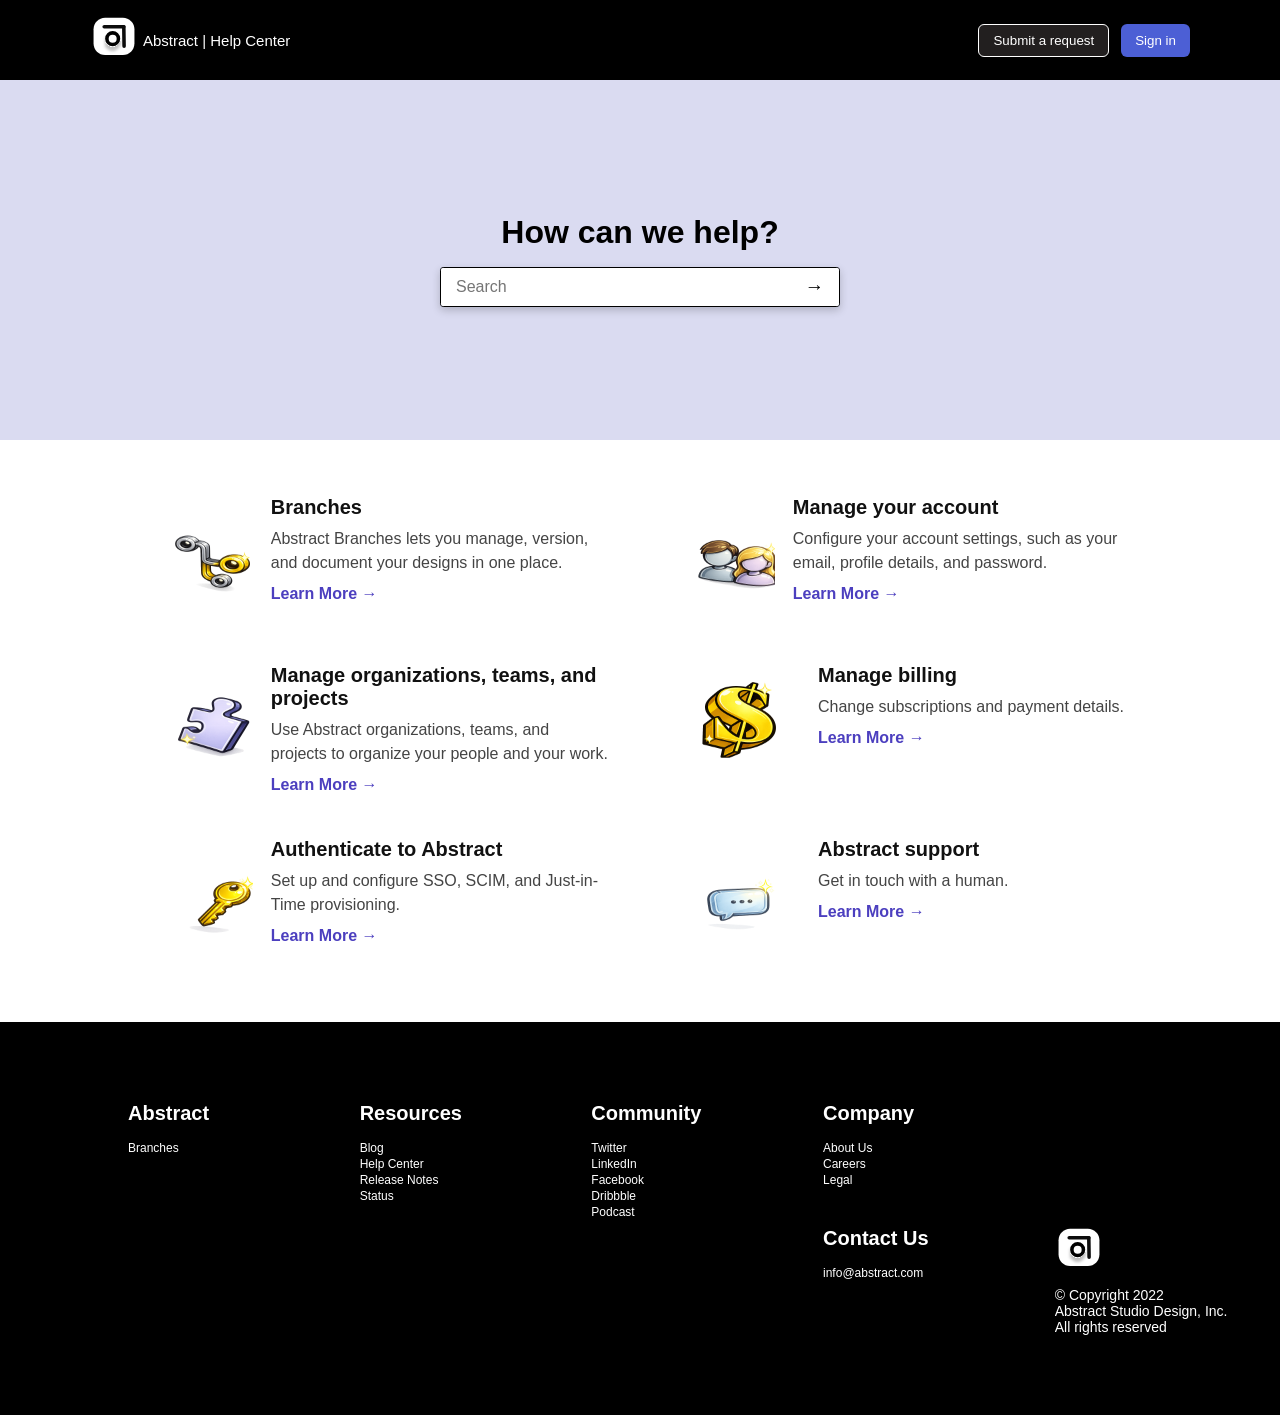
<file: index.html>
<!doctype html>
<html lang="en">
  <head>
    <meta charset="UTF-8" />
    <title></title>
    <link rel="stylesheet" href="Style.css" />
  </head>
  <body>
    <!-- Headerbereich - Behzad -->
    <div id="header-placeholder"></div>

    <script>
      fetch("header.html")
        .then((response) => response.text())
        .then((data) => {
          document.getElementById("header-placeholder").innerHTML = data;
        });
    </script>
    <!-- Searchbereich - Nikolai -->
    <div class="search-container">
      <h1>How can we help?</h1>
      <form class="search-box" action="#" method="get">
        <input type="text" placeholder="Search" />
        <button type="submit">→</button>
      </form>
    </div>
    <!-- Mainbereich - Behzad -->
    <main class="main">
      <div class="main-container">
        <div class="cards-grid">
          <article class="card">
            <div class="card-icon">
              <img src="./assets/icons/branch.png" alt="Branch icon" />
            </div>
            <div class="card-content">
              <h3 class="card-title">Branches</h3>
              <p class="card-text">
                Abstract Branches lets you manage, version, and document your
                designs in one place.
              </p>
              <a class="card-link" href="./branches.html">Learn More →</a>
            </div>
          </article>

          <article class="card">
            <div class="card-icon">
              <img src="./assets/icons/users.png" alt="Users icon" />
            </div>
            <div class="card-content">
              <h3 class="card-title">Manage your account</h3>
              <p class="card-text">
                Configure your account settings, such as your email, profile
                details, and password.
              </p>
              <a class="card-link" href="./manage-account.html">Learn More →</a>
            </div>
          </article>

          <article class="card">
            <div class="card-icon">
              <img src="./assets/icons/puzzle.png" alt="Puzzle icon" />
            </div>
            <div class="card-content">
              <h3 class="card-title">
                Manage organizations, teams, and projects
              </h3>
              <p class="card-text">
                Use Abstract organizations, teams, and projects to organize your
                people and your work.
              </p>
              <a class="card-link" href="./manage-organizations.html"
                >Learn More →</a
              >
            </div>
          </article>

          <article class="card">
            <div class="card-icon">
              <img src="./assets/icons/dollar.png" alt="Dollar icon" />
            </div>
            <div class="card-content">
              <h3 class="card-title">Manage billing</h3>
              <p class="card-text">Change subscriptions and payment details.</p>
              <a class="card-link" href="./manage-billing.html">Learn More →</a>
            </div>
          </article>

          <article class="card">
            <div class="card-icon">
              <img src="./assets/icons/key.png" alt="Key icon" />
            </div>
            <div class="card-content">
              <h3 class="card-title">Authenticate to Abstract</h3>
              <p class="card-text">
                Set up and configure SSO, SCIM, and Just-in-Time provisioning.
              </p>
              <a class="card-link" href="./authenticate.html">Learn More →</a>
            </div>
          </article>

          <article class="card">
            <div class="card-icon">
              <img src="./assets/icons/chat.png" alt="Chat icon" />
            </div>
            <div class="card-content">
              <h3 class="card-title">Abstract support</h3>
              <p class="card-text">Get in touch with a human.</p>
              <a class="card-link" href="./support.html">Learn More →</a>
            </div>
          </article>
        </div>
      </div>
    </main>

    <!-- Footerbereich - Nikolai -->

    <div id="footer-placeholder"></div>

    <script>
      fetch("footer.html")
        .then((response) => response.text())
        .then((data) => {
          document.getElementById("footer-placeholder").innerHTML = data;
        });
    </script>
  </body>
</html>
</file>
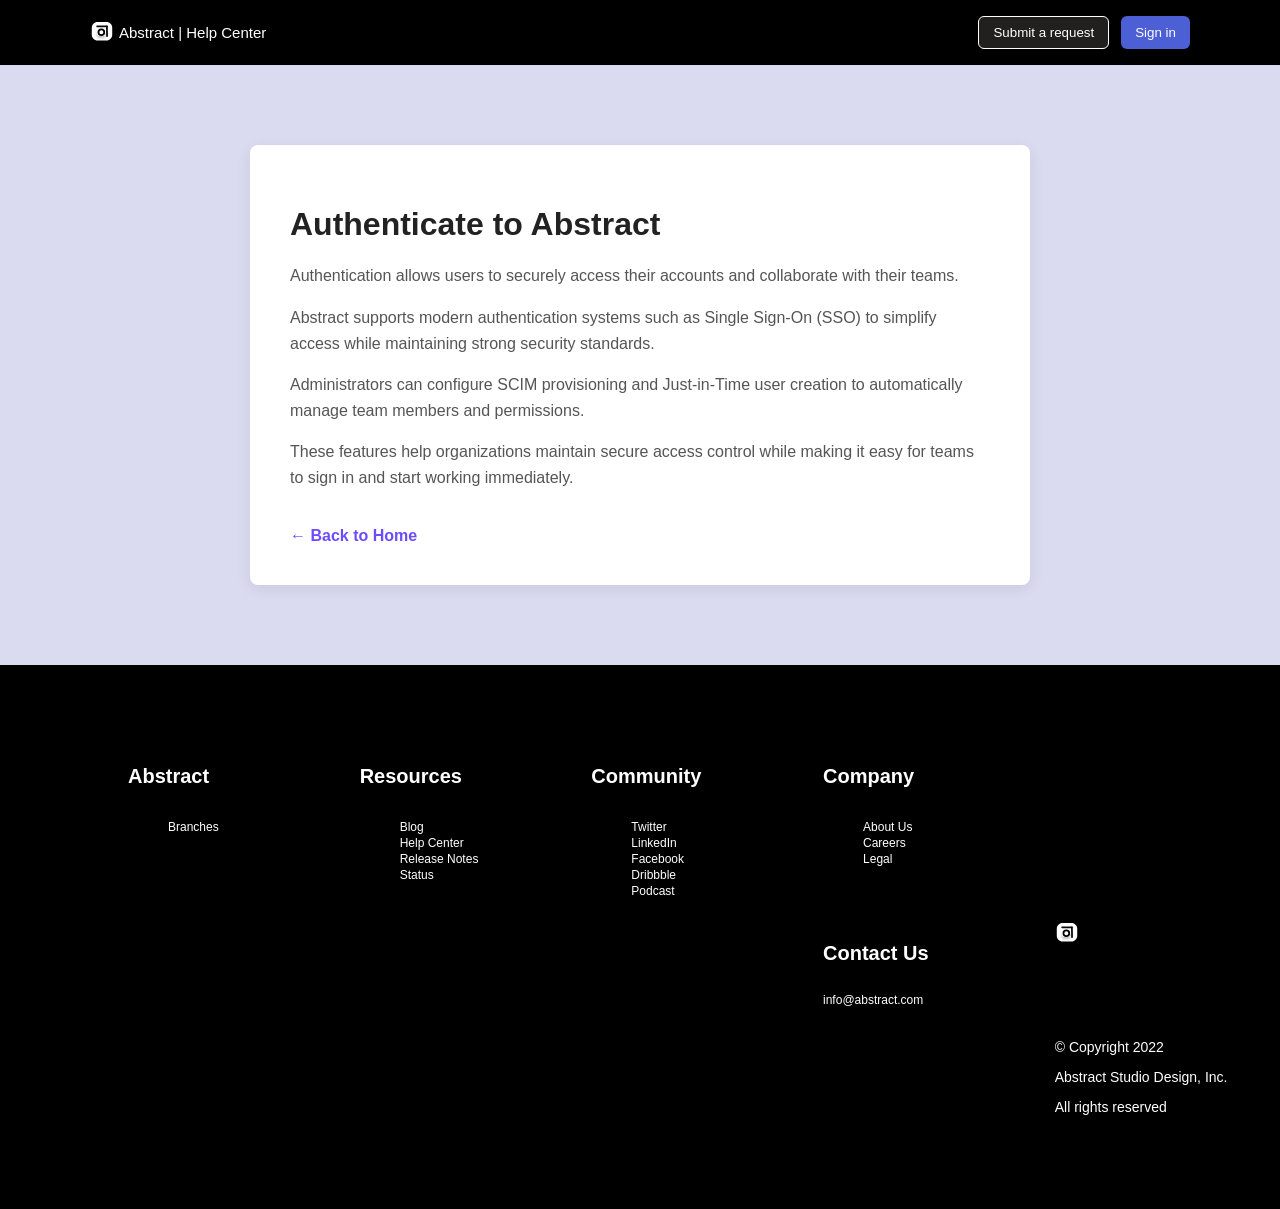
<file: authenticate.html>
<!doctype html>
<html lang="en">
  <head>
    <meta charset="UTF-8" />
    <title>Authenticate to Abstract</title>
    <link rel="stylesheet" href="readmore.css" />
  </head>

  <body>
    <div id="header-placeholder"></div>

    <script>
      fetch("header.html")
        .then((response) => response.text())
        .then((data) => {
          document.getElementById("header-placeholder").innerHTML = data;
        });
    </script>
    <div class="readmore-container">
      <h1>Authenticate to Abstract</h1>

      <p>
        Authentication allows users to securely access their accounts and
        collaborate with their teams.
      </p>

      <p>
        Abstract supports modern authentication systems such as Single Sign-On
        (SSO) to simplify access while maintaining strong security standards.
      </p>

      <p>
        Administrators can configure SCIM provisioning and Just-in-Time user
        creation to automatically manage team members and permissions.
      </p>

      <p>
        These features help organizations maintain secure access control while
        making it easy for teams to sign in and start working immediately.
      </p>

      <a href="index.html" class="back-link">← Back to Home</a>
    </div>
    <div id="footer-placeholder"></div>

    <script>
      fetch("footer.html")
        .then((response) => response.text())
        .then((data) => {
          document.getElementById("footer-placeholder").innerHTML = data;
        });
    </script>
  </body>
</html>
</file>
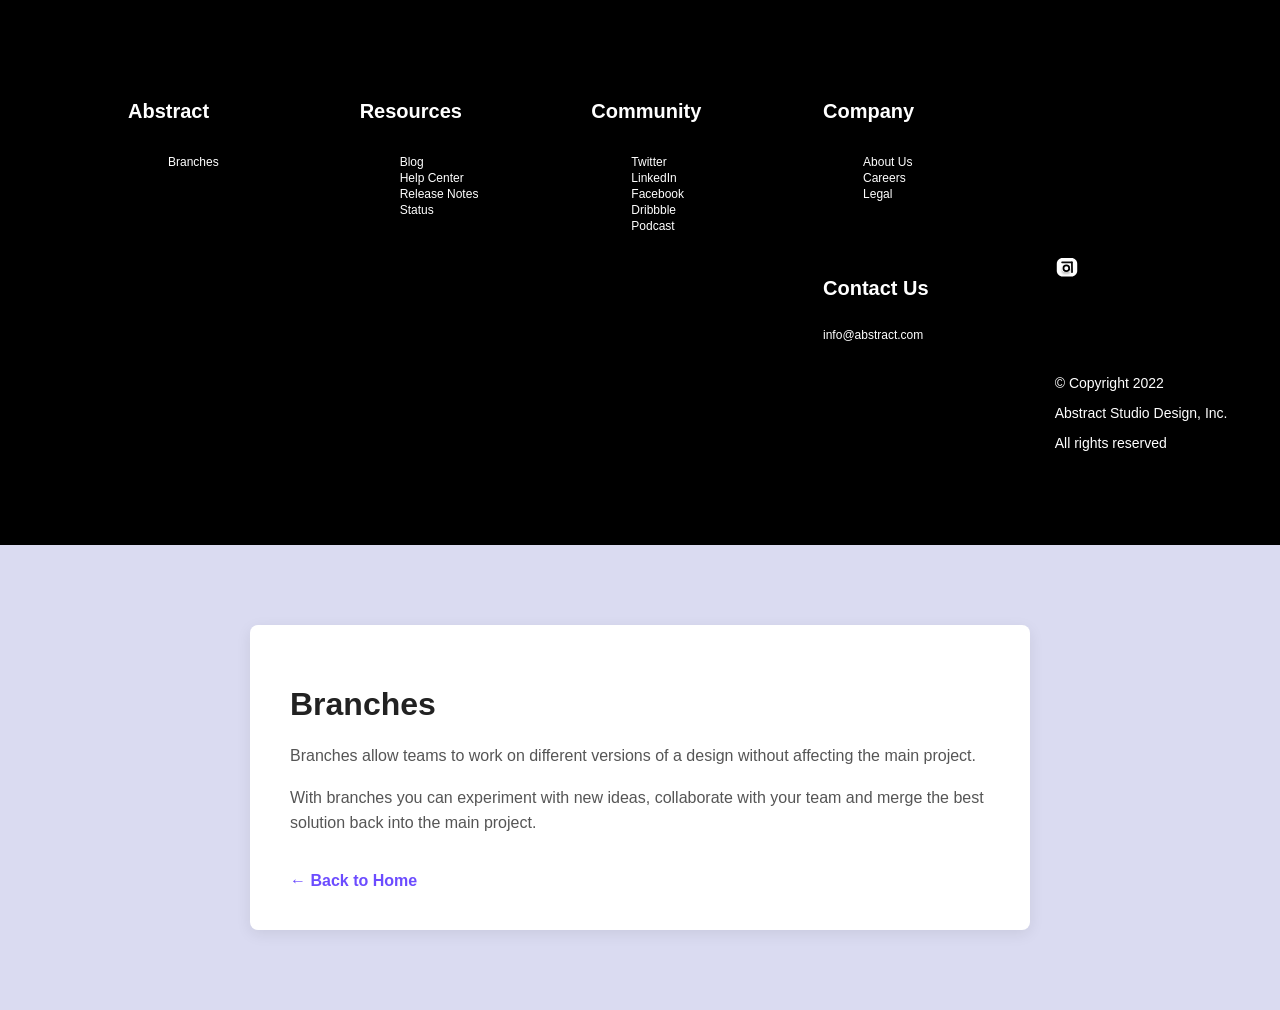
<file: branches.html>
<!doctype html>
<html lang="en">
  <head>
    <meta charset="UTF-8" />
    <title>Branches</title>
    <link rel="stylesheet" href="readmore.css" />
  </head>

  <body>
    <div id="footer-placeholder"></div>

    <script>
      fetch("footer.html")
        .then((response) => response.text())
        .then((data) => {
          document.getElementById("footer-placeholder").innerHTML = data;
        });
    </script>
    <div class="readmore-container">
      <h1>Branches</h1>

      <p>
        Branches allow teams to work on different versions of a design without
        affecting the main project.
      </p>

      <p>
        With branches you can experiment with new ideas, collaborate with your
        team and merge the best solution back into the main project.
      </p>

      <a href="index.html" class="back-link">← Back to Home</a>
    </div>
  </body>
</html>
</file>
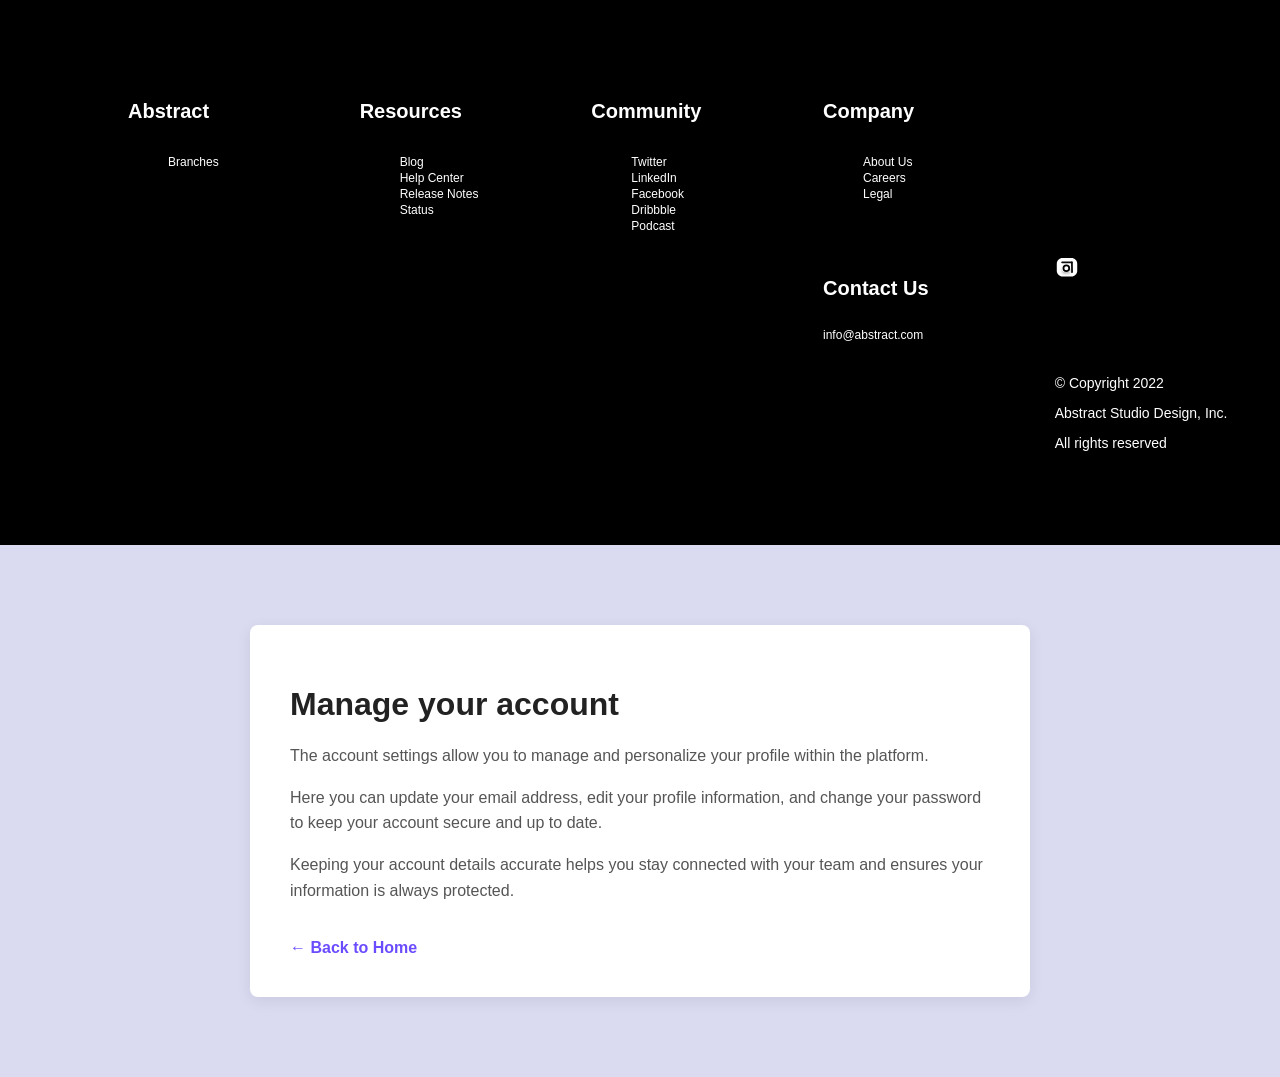
<file: manage-account.html>
<!doctype html>
<html lang="en">
  <head>
    <meta charset="UTF-8" />
    <title>Manage Your Account</title>
    <link rel="stylesheet" href="readmore.css" />
  </head>

  <body>
    <div id="footer-placeholder"></div>

    <script>
      fetch("footer.html")
        .then((response) => response.text())
        .then((data) => {
          document.getElementById("footer-placeholder").innerHTML = data;
        });
    </script>
    <div class="readmore-container">
      <h1>Manage your account</h1>

      <p>
        The account settings allow you to manage and personalize your profile
        within the platform.
      </p>

      <p>
        Here you can update your email address, edit your profile information,
        and change your password to keep your account secure and up to date.
      </p>

      <p>
        Keeping your account details accurate helps you stay connected with your
        team and ensures your information is always protected.
      </p>

      <a href="index.html" class="back-link">← Back to Home</a>
    </div>
  </body>
</html>
</file>
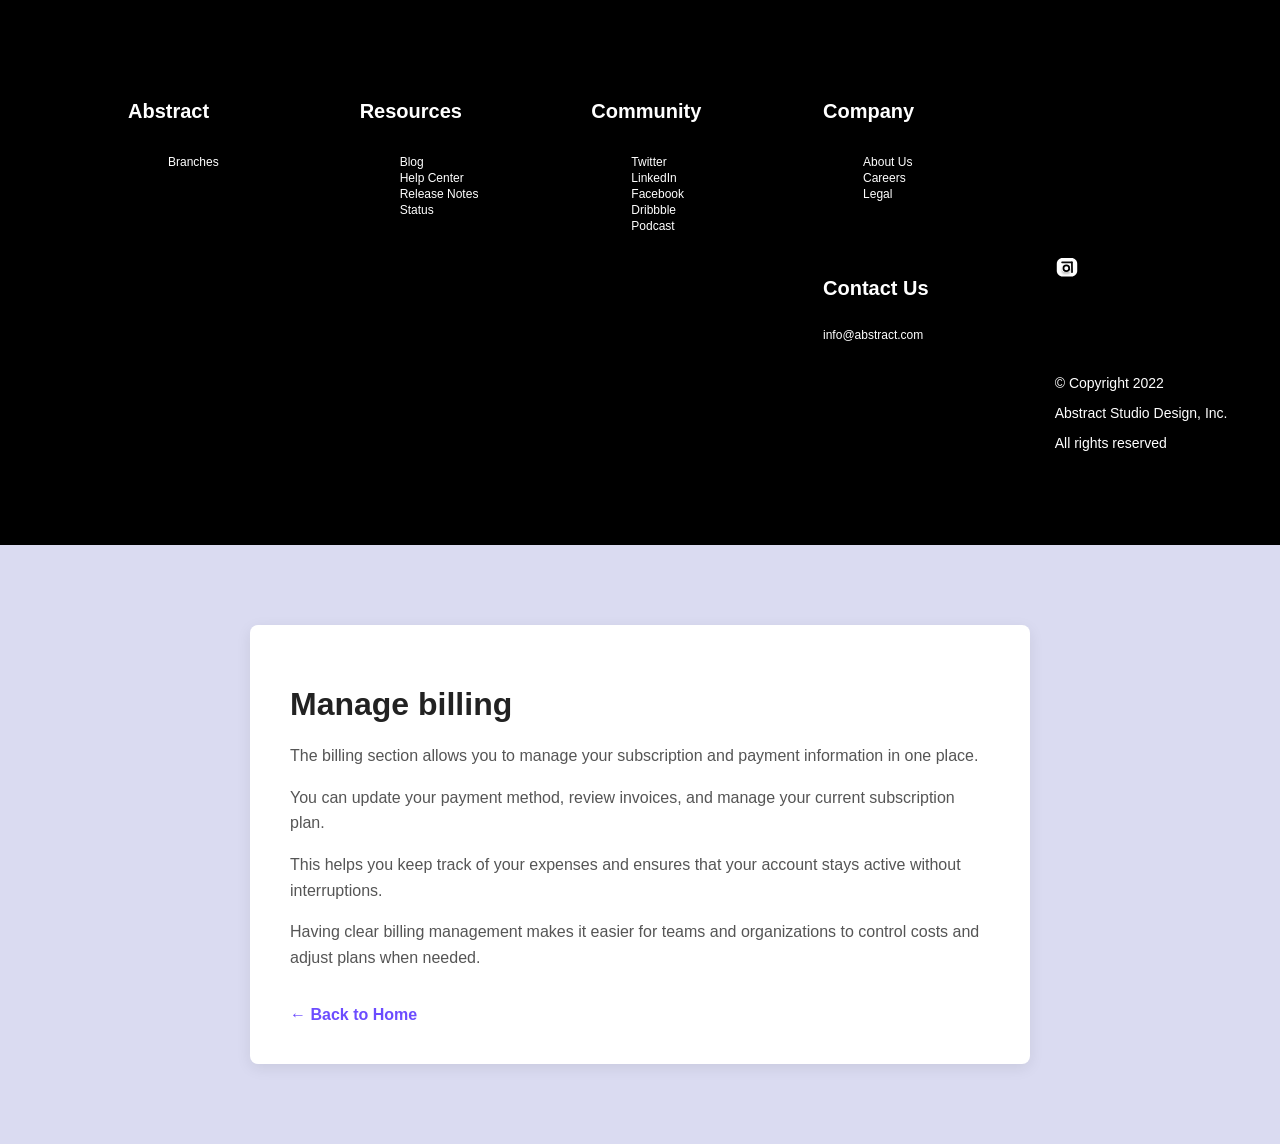
<file: manage-billing.html>
<!doctype html>
<html lang="en">
  <head>
    <meta charset="UTF-8" />
    <title>Manage Billing</title>
    <link rel="stylesheet" href="readmore.css" />
  </head>

  <body>
    <div id="footer-placeholder"></div>

    <script>
      fetch("footer.html")
        .then((response) => response.text())
        .then((data) => {
          document.getElementById("footer-placeholder").innerHTML = data;
        });
    </script>
    <div class="readmore-container">
      <h1>Manage billing</h1>

      <p>
        The billing section allows you to manage your subscription and payment
        information in one place.
      </p>

      <p>
        You can update your payment method, review invoices, and manage your
        current subscription plan.
      </p>

      <p>
        This helps you keep track of your expenses and ensures that your account
        stays active without interruptions.
      </p>

      <p>
        Having clear billing management makes it easier for teams and
        organizations to control costs and adjust plans when needed.
      </p>

      <a href="index.html" class="back-link">← Back to Home</a>
    </div>
  </body>
</html>
</file>
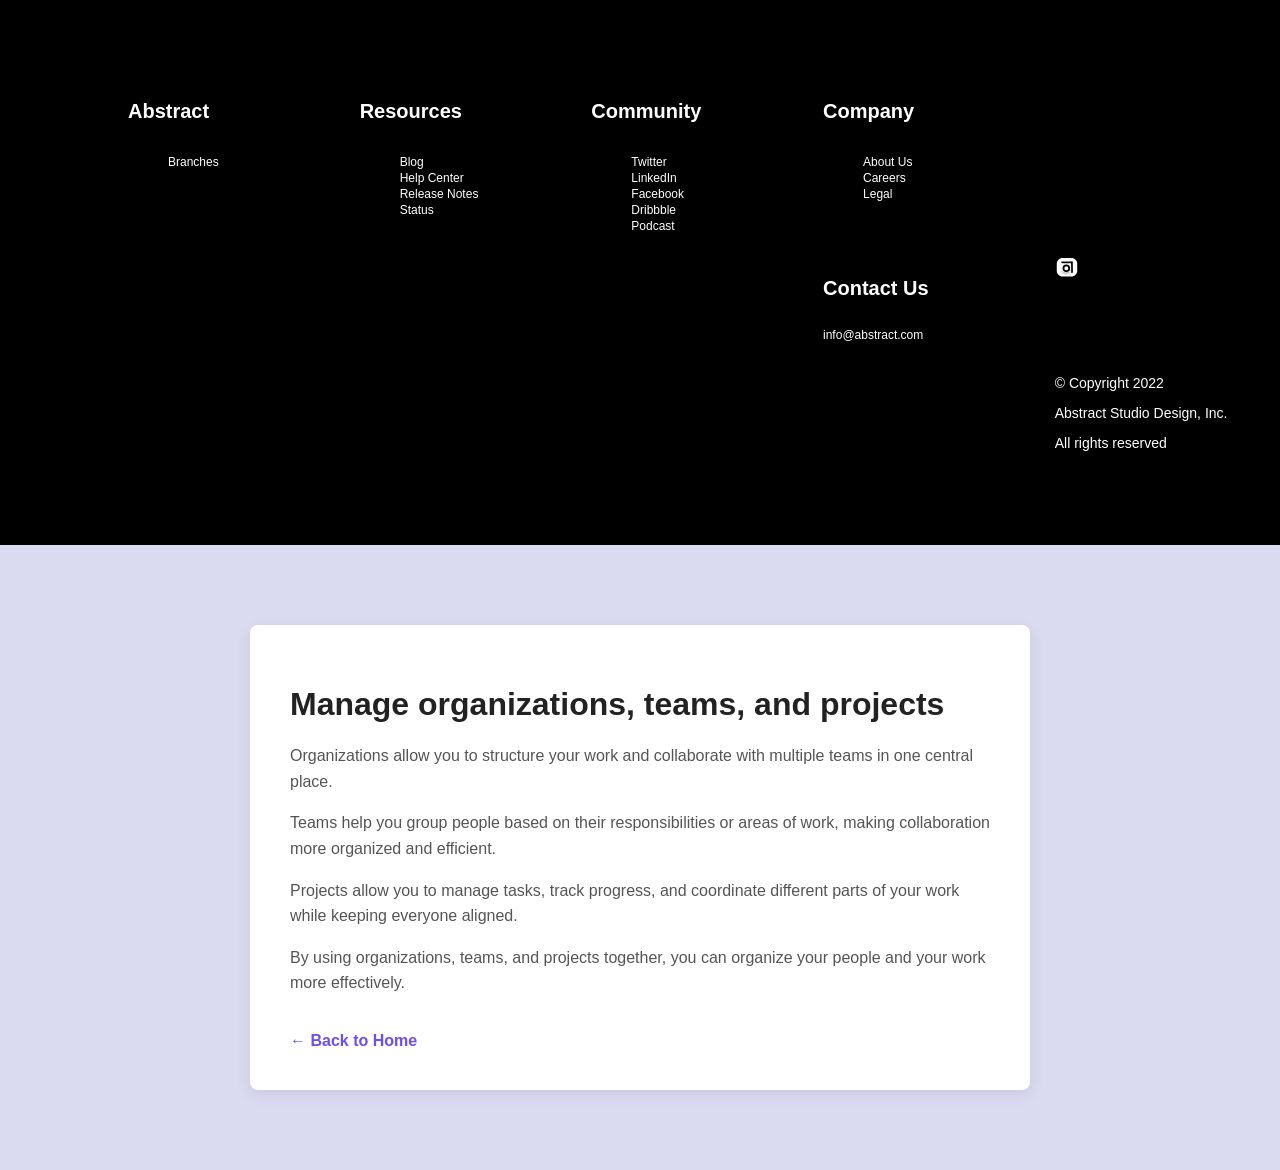
<file: manage-organizations.html>
<!doctype html>
<html lang="en">
  <head>
    <meta charset="UTF-8" />
    <title>Manage Organizations, Teams, and Projects</title>
    <link rel="stylesheet" href="readmore.css" />
  </head>

  <body>
    <div id="footer-placeholder"></div>

    <script>
      fetch("footer.html")
        .then((response) => response.text())
        .then((data) => {
          document.getElementById("footer-placeholder").innerHTML = data;
        });
    </script>
    <div class="readmore-container">
      <h1>Manage organizations, teams, and projects</h1>

      <p>
        Organizations allow you to structure your work and collaborate with
        multiple teams in one central place.
      </p>

      <p>
        Teams help you group people based on their responsibilities or areas of
        work, making collaboration more organized and efficient.
      </p>

      <p>
        Projects allow you to manage tasks, track progress, and coordinate
        different parts of your work while keeping everyone aligned.
      </p>

      <p>
        By using organizations, teams, and projects together, you can organize
        your people and your work more effectively.
      </p>

      <a href="index.html" class="back-link">← Back to Home</a>
    </div>
  </body>
</html>
</file>
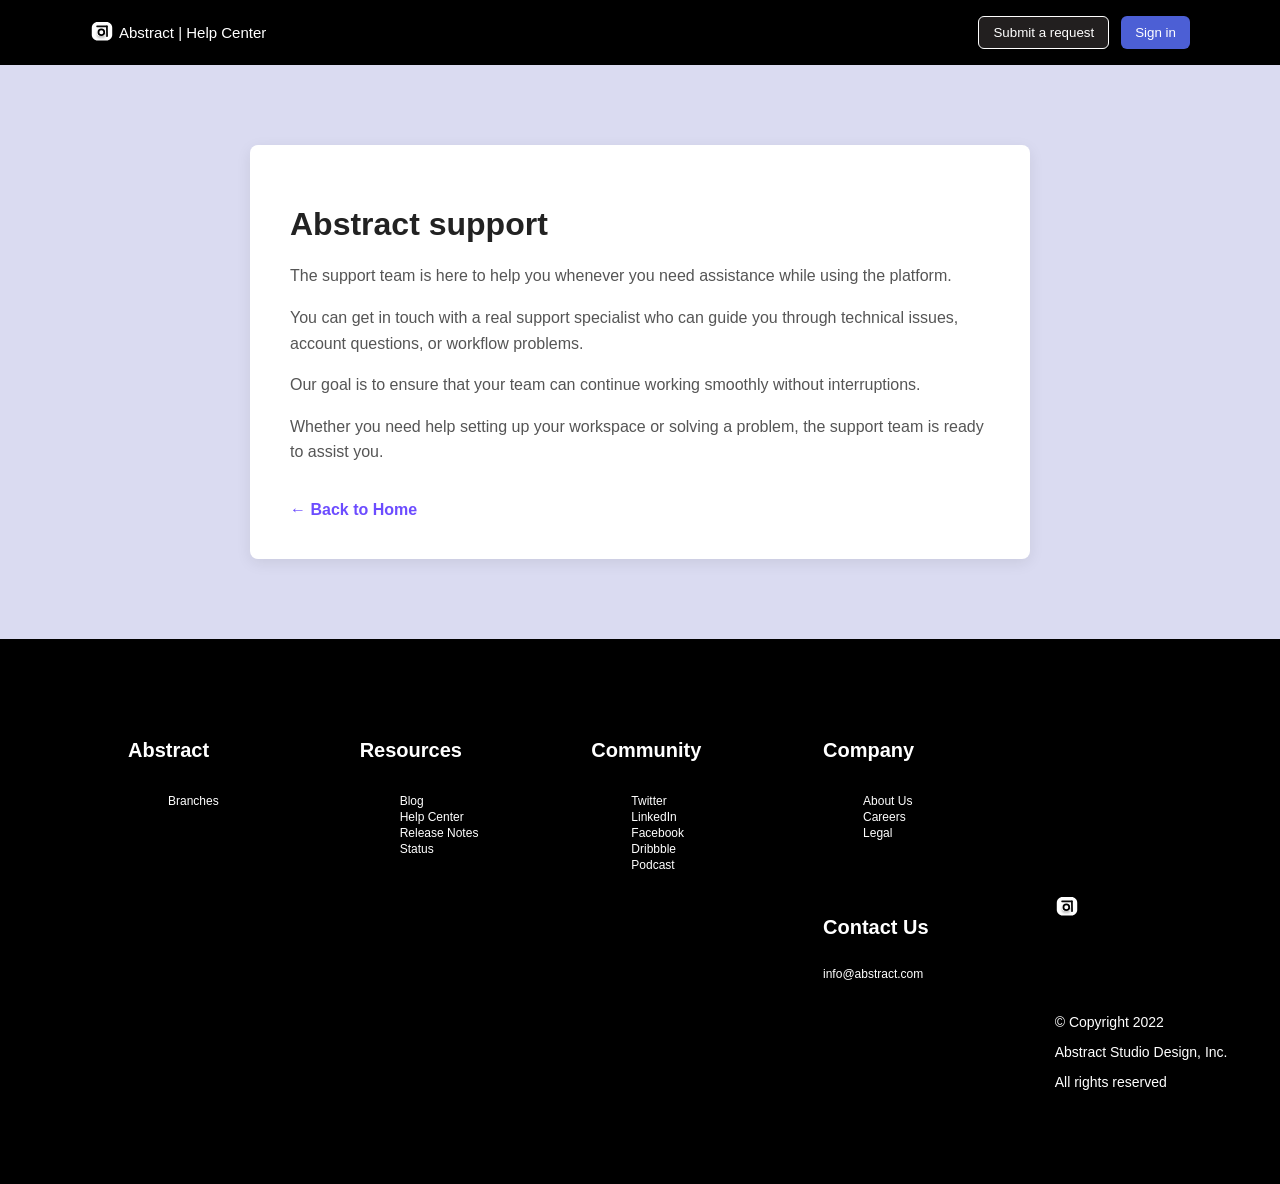
<file: support.html>
<!doctype html>
<html lang="en">
  <head>
    <meta charset="UTF-8" />
    <title>Abstract Support</title>
    <link rel="stylesheet" href="readmore.css" />
  </head>

  <body>
    <div id="header-placeholder"></div>

    <script>
      fetch("header.html")
        .then((response) => response.text())
        .then((data) => {
          document.getElementById("header-placeholder").innerHTML = data;
        });
    </script>
    <div class="readmore-container">
      <h1>Abstract support</h1>

      <p>
        The support team is here to help you whenever you need assistance while
        using the platform.
      </p>

      <p>
        You can get in touch with a real support specialist who can guide you
        through technical issues, account questions, or workflow problems.
      </p>

      <p>
        Our goal is to ensure that your team can continue working smoothly
        without interruptions.
      </p>

      <p>
        Whether you need help setting up your workspace or solving a problem,
        the support team is ready to assist you.
      </p>

      <a href="index.html" class="back-link">← Back to Home</a>
    </div>
    <div id="footer-placeholder"></div>

    <script>
      fetch("footer.html")
        .then((response) => response.text())
        .then((data) => {
          document.getElementById("footer-placeholder").innerHTML = data;
        });
    </script>
  </body>
</html>
</file>
<file: Style.css>
@import url(header.css);
@import url(search.css);
@import url(main.css);
@import url(footer.css);

* {
  box-sizing: border-box;
  padding: 0;
  margin: 0;
  font-family: sans-serif;
  overflow-x: hidden;
}
</file>
<file: readmore.css>
/* Page background */
@import url(footer.css);
@import url(header.css);

body {
  font-family: Arial, Helvetica, sans-serif;
  background-color: #dadbf1;
  margin: 0;
  padding: 0;
}

/* Main container */
.readmore-container {
  max-width: 700px;
  margin: 80px auto;
  padding: 40px;
  background-color: white;
  border-radius: 8px;
  box-shadow: 0 4px 15px rgba(0, 0, 0, 0.08);
}

/* Title */
.readmore-container h1 {
  font-size: 32px;
  margin-bottom: 20px;
  color: #222;
}

/* Text paragraphs */
.readmore-container p {
  font-size: 16px;
  line-height: 1.6;
  color: #555;
  margin-bottom: 16px;
}

/* Back link */
.back-link {
  display: inline-block;
  margin-top: 20px;
  text-decoration: none;
  font-weight: 600;
  color: #6c4cff;
  transition: color 0.2s ease;
}

.back-link:hover {
  color: #4a34b8;
}
</file>
